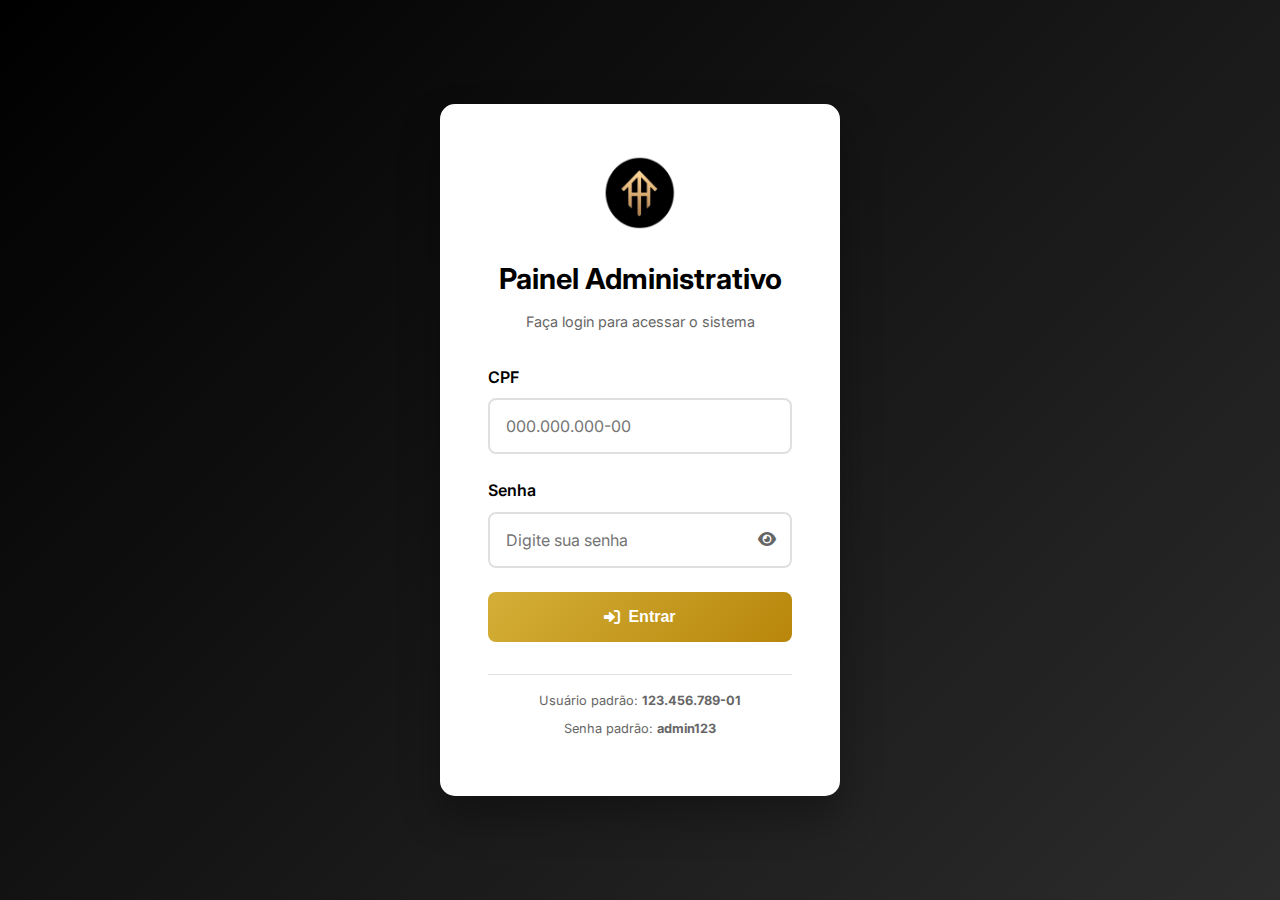
<file: panel/index.html>
<!DOCTYPE html>
<html lang="pt-BR">
<head>
    <meta charset="UTF-8">
    <meta name="viewport" content="width=device-width, initial-scale=1.0">
    <title>Painel Administrativo - Marcelo Alves Imóveis</title>
    <link rel="stylesheet" href="style.css">
    <link href="https://fonts.googleapis.com/css2?family=Inter:wght@300;400;500;600;700&display=swap" rel="stylesheet">
    <link rel="stylesheet" href="https://cdnjs.cloudflare.com/ajax/libs/font-awesome/6.0.0/css/all.min.css">
</head>
<body>
    <!-- Tela de Login -->
    <div id="login-screen" class="login-screen">
        <div class="login-container">
            <div class="login-header">
                <img src="../logo.png" alt="Marcelo Alves Imóveis" class="login-logo">
                <h1>Painel Administrativo</h1>
                <p>Faça login para acessar o sistema</p>
            </div>
            
            <form id="login-form" class="login-form">
                <div class="form-group">
                    <label for="cpf">CPF</label>
                    <input type="text" id="cpf" name="cpf" placeholder="000.000.000-00" required>
                </div>
                
                <div class="form-group">
                    <label for="senha">Senha</label>
                    <div class="password-input">
                        <input type="password" id="senha" name="senha" placeholder="Digite sua senha" required>
                        <button type="button" class="toggle-password" onclick="togglePassword()">
                            <i class="fas fa-eye"></i>
                        </button>
                    </div>
                </div>
                
                <button type="submit" class="login-btn">
                    <i class="fas fa-sign-in-alt"></i>
                    Entrar
                </button>
                
                <div id="login-error" class="error-message" style="display: none;"></div>
            </form>
            
            <div class="login-footer">
                <p>Usuário padrão: <strong>123.456.789-01</strong></p>
                <p>Senha padrão: <strong>admin123</strong></p>
            </div>
        </div>
    </div>

    <!-- Painel Principal -->
    <div id="admin-panel" class="admin-panel" style="display: none;">
        <!-- Header do Painel -->
        <header class="panel-header">
            <div class="header-left">
                <img src="../logo.png" alt="Marcelo Alves Imóveis" class="panel-logo">
                <h1>Painel Administrativo</h1>
            </div>
            <div class="header-right">
                <div class="user-info">
                    <i class="fas fa-user-circle"></i>
                    <span id="user-name">Usuário</span>
                </div>
                <button class="logout-btn" onclick="logout()">
                    <i class="fas fa-sign-out-alt"></i>
                    Sair
                </button>
            </div>
        </header>

        <!-- Navegação -->
        <nav class="panel-nav">
            <button class="nav-btn active" data-section="dashboard" onclick="showSection('dashboard')">
                <i class="fas fa-chart-dashboard"></i>
                Dashboard
            </button>
            <button class="nav-btn" data-section="imoveis" onclick="showSection('imoveis')">
                <i class="fas fa-home"></i>
                Imóveis
            </button>
            <button class="nav-btn" data-section="contatos" onclick="showSection('contatos')">
                <i class="fas fa-envelope"></i>
                Contatos
            </button>
        </nav>

        <!-- Conteúdo Principal -->
        <main class="panel-content">
            <!-- Dashboard -->
            <section id="dashboard-section" class="content-section active">
                <div class="section-header">
                    <h2>Dashboard</h2>
                    <p>Visão geral do sistema</p>
                </div>
                
                <div class="stats-grid">
                    <div class="stat-card">
                        <div class="stat-icon">
                            <i class="fas fa-home"></i>
                        </div>
                        <div class="stat-info">
                            <div class="stat-number" id="total-imoveis">0</div>
                            <div class="stat-label">Total de Imóveis</div>
                        </div>
                    </div>
                    
                    <div class="stat-card">
                        <div class="stat-icon">
                            <i class="fas fa-eye"></i>
                        </div>
                        <div class="stat-info">
                            <div class="stat-number" id="imoveis-disponiveis">0</div>
                            <div class="stat-label">Imóveis Disponíveis</div>
                        </div>
                    </div>
                    
                    <div class="stat-card">
                        <div class="stat-icon">
                            <i class="fas fa-dollar-sign"></i>
                        </div>
                        <div class="stat-info">
                            <div class="stat-number" id="imoveis-venda">0</div>
                            <div class="stat-label">Para Venda</div>
                        </div>
                    </div>
                    
                    <div class="stat-card">
                        <div class="stat-icon">
                            <i class="fas fa-key"></i>
                        </div>
                        <div class="stat-info">
                            <div class="stat-number" id="imoveis-aluguel">0</div>
                            <div class="stat-label">Para Aluguel</div>
                        </div>
                    </div>
                </div>
                
                <div class="recent-activity">
                    <h3>Atividade Recente</h3>
                    <div id="recent-activity-list" class="activity-list">
                        <!-- Atividades serão carregadas dinamicamente -->
                    </div>
                </div>
            </section>

            <!-- Imóveis -->
            <section id="imoveis-section" class="content-section">
                <div class="section-header">
                    <h2>Gerenciar Imóveis</h2>
                    <button class="btn-primary" onclick="showAddImovelModal()">
                        <i class="fas fa-plus"></i>
                        Novo Imóvel
                    </button>
                </div>
                
                <div class="filters-bar">
                    <div class="filter-group">
                        <label>Status:</label>
                        <select id="filter-status">
                            <option value="">Todos</option>
                            <option value="disponivel">Disponível</option>
                            <option value="alugado">Alugado</option>
                            <option value="vendido">Vendido</option>
                        </select>
                    </div>
                    <div class="filter-group">
                        <label>Tipo:</label>
                        <select id="filter-tipo">
                            <option value="">Todos</option>
                            <option value="casa">Casa</option>
                            <option value="apartamento">Apartamento</option>
                            <option value="terreno">Terreno</option>
                            <option value="comercial">Comercial</option>
                        </select>
                    </div>
                    <div class="filter-group">
                        <label>Habilitado:</label>
                        <select id="filter-habilitado">
                            <option value="">Todos</option>
                            <option value="true">Sim</option>
                            <option value="false">Não</option>
                        </select>
                    </div>
                    <div class="search-group">
                        <input type="text" id="search-imoveis" placeholder="Buscar imóveis...">
                        <i class="fas fa-search"></i>
                    </div>
                </div>
                
                <div class="table-container">
                    <table id="imoveis-table" class="data-table">
                        <thead>
                            <tr>
                                <th>ID</th>
                                <th>Título</th>
                                <th>Tipo</th>
                                <th>Finalidade</th>
                                <th>Preço</th>
                                <th>Status</th>
                                <th>Habilitado</th>
                                <th>Ações</th>
                            </tr>
                        </thead>
                        <tbody>
                            <!-- Dados serão carregados dinamicamente -->
                        </tbody>
                    </table>
                </div>
                
                <div id="no-imoveis" class="no-data" style="display: none;">
                    <i class="fas fa-home"></i>
                    <h3>Nenhum imóvel encontrado</h3>
                    <p>Adicione o primeiro imóvel ao sistema</p>
                </div>
            </section>

            <!-- Contatos -->
            <section id="contatos-section" class="content-section">
                <div class="section-header">
                    <h2>Contatos Recebidos</h2>
                    <button class="btn-secondary" onclick="loadContatos()">
                        <i class="fas fa-refresh"></i>
                        Atualizar
                    </button>
                </div>
                
                <div class="table-container">
                    <table id="contatos-table" class="data-table">
                        <thead>
                            <tr>
                                <th>Data</th>
                                <th>Nome</th>
                                <th>Email</th>
                                <th>Telefone</th>
                                <th>Assunto</th>
                                <th>Ações</th>
                            </tr>
                        </thead>
                        <tbody>
                            <!-- Dados serão carregados dinamicamente -->
                        </tbody>
                    </table>
                </div>
                
                <div id="no-contatos" class="no-data" style="display: none;">
                    <i class="fas fa-envelope"></i>
                    <h3>Nenhum contato recebido</h3>
                    <p>Os contatos do formulário aparecerão aqui</p>
                </div>
            </section>
        </main>
    </div>

    <!-- Modal de Imóvel -->
    <div id="imovel-modal" class="modal" style="display: none;">
        <div class="modal-content">
            <div class="modal-header">
                <h3 id="modal-title">Novo Imóvel</h3>
                <button class="modal-close" onclick="closeImovelModal()">
                    <i class="fas fa-times"></i>
                </button>
            </div>
            
            <form id="imovel-form" class="modal-form">
                <input type="hidden" id="imovel-id">
                
                <div class="form-row">
                    <div class="form-group">
                        <label for="imovel-titulo">Título *</label>
                        <input type="text" id="imovel-titulo" name="titulo" required>
                    </div>
                    <div class="form-group">
                        <label for="imovel-tipo">Tipo *</label>
                        <select id="imovel-tipo" name="tipo" required>
                            <option value="">Selecione</option>
                            <option value="casa">Casa</option>
                            <option value="apartamento">Apartamento</option>
                            <option value="terreno">Terreno</option>
                            <option value="comercial">Comercial</option>
                        </select>
                    </div>
                </div>
                
                <div class="form-row">
                    <div class="form-group">
                        <label for="imovel-finalidade">Finalidade *</label>
                        <select id="imovel-finalidade" name="finalidade" required>
                            <option value="">Selecione</option>
                            <option value="venda">Venda</option>
                            <option value="aluguel">Aluguel</option>
                        </select>
                    </div>
                    <div class="form-group">
                        <label for="imovel-preco">Preço *</label>
                        <input type="number" id="imovel-preco" name="preco" step="0.01" required>
                    </div>
                </div>
                
                <div class="form-row">
                    <div class="form-group">
                        <label for="imovel-quartos">Quartos</label>
                        <input type="number" id="imovel-quartos" name="quartos" min="0">
                    </div>
                    <div class="form-group">
                        <label for="imovel-banheiros">Banheiros</label>
                        <input type="number" id="imovel-banheiros" name="banheiros" min="0">
                    </div>
                    <div class="form-group">
                        <label for="imovel-area">Área (m²)</label>
                        <input type="number" id="imovel-area" name="area" step="0.01" min="0">
                    </div>
                </div>
                
                <div class="form-group">
                    <label for="imovel-endereco">Endereço</label>
                    <input type="text" id="imovel-endereco" name="endereco">
                </div>
                
                <div class="form-group">
                    <label for="imovel-bairro">Bairro</label>
                    <input type="text" id="imovel-bairro" name="bairro" placeholder="Ex: Centro, Vila Madalena, Jardim Paulista">
                </div>
                
                <div class="form-group">
                    <label for="imovel-descricao">Descrição</label>
                    <textarea id="imovel-descricao" name="descricao" rows="4"></textarea>
                </div>
                
                <div class="form-group">
                    <label for="imovel-fotos">Fotos do Imóvel</label>
                    <div class="file-upload-area">
                        <input type="file" id="imovel-fotos" name="fotos" multiple accept="image/*" class="file-input">
                        <div class="file-upload-label">
                            <i class="fas fa-cloud-upload-alt"></i>
                            <p>Clique para selecionar fotos ou arraste aqui</p>
                            <small>Máximo 10 fotos, 5MB cada (JPG, PNG, WebP)</small>
                        </div>
                        <div id="preview-container" class="preview-container"></div>
                    </div>
                </div>
                
                <div class="form-row">
                    <div class="form-group">
                        <label for="imovel-status">Status</label>
                        <select id="imovel-status" name="status">
                            <option value="disponivel">Disponível</option>
                            <option value="alugado">Alugado</option>
                            <option value="vendido">Vendido</option>
                        </select>
                    </div>
                    <div class="form-group">
                        <label class="checkbox-label">
                            <input type="checkbox" id="imovel-habilitado" name="habilitado" checked>
                            <span class="checkmark"></span>
                            Habilitado
                        </label>
                    </div>
                </div>
                
                <div class="modal-actions">
                    <button type="button" class="btn-secondary" onclick="closeImovelModal()">
                        Cancelar
                    </button>
                    <button type="submit" class="btn-primary">
                        <i class="fas fa-save"></i>
                        Salvar
                    </button>
                </div>
            </form>
        </div>
    </div>

    <!-- Modal de Contato -->
    <div id="contato-modal" class="modal" style="display: none;">
        <div class="modal-content">
            <div class="modal-header">
                <h3>Detalhes do Contato</h3>
                <button class="modal-close" onclick="closeContatoModal()">
                    <i class="fas fa-times"></i>
                </button>
            </div>
            
            <div id="contato-details" class="modal-body">
                <!-- Detalhes serão carregados dinamicamente -->
            </div>
        </div>
    </div>

    <!-- Loading Overlay -->
    <div id="loading-overlay" class="loading-overlay" style="display: none;">
        <div class="loading-spinner">
            <i class="fas fa-spinner fa-spin"></i>
            <p>Carregando...</p>
        </div>
    </div>

    <script src="script.js"></script>
</body>
</html>
</file>
<file: panel/style.css>
/* Reset e Base */
* {
    margin: 0;
    padding: 0;
    box-sizing: border-box;
}

body {
    font-family: 'Inter', sans-serif;
    line-height: 1.6;
    color: #333;
    background-color: #f5f5f5;
}

/* Cores baseadas no logo */
:root {
    --primary-color: #D4AF37; /* Dourado do logo */
    --secondary-color: #000000; /* Preto do logo */
    --accent-color: #B8860B; /* Dourado mais escuro */
    --light-gold: #F5E6A3; /* Dourado claro */
    --dark-gray: #2C2C2C; /* Cinza escuro */
    --light-gray: #F8F8F8; /* Cinza claro */
    --white: #FFFFFF;
    --text-dark: #333333;
    --text-light: #666666;
    --border-color: #E0E0E0;
    --success-color: #28a745;
    --warning-color: #ffc107;
    --danger-color: #dc3545;
    --info-color: #17a2b8;
}

/* Tela de Login */
.login-screen {
    min-height: 100vh;
    display: flex;
    align-items: center;
    justify-content: center;
    background: linear-gradient(135deg, var(--secondary-color) 0%, var(--dark-gray) 100%);
    padding: 2rem;
}

.login-container {
    background: var(--white);
    border-radius: 15px;
    padding: 3rem;
    box-shadow: 0 20px 40px rgba(0,0,0,0.3);
    width: 100%;
    max-width: 400px;
}

.login-header {
    text-align: center;
    margin-bottom: 2rem;
}

.login-logo {
    width: 80px;
    height: 80px;
    border-radius: 50%;
    margin-bottom: 1rem;
}

.login-header h1 {
    color: var(--secondary-color);
    font-size: 1.8rem;
    margin-bottom: 0.5rem;
}

.login-header p {
    color: var(--text-light);
    font-size: 0.9rem;
}

.login-form {
    margin-bottom: 2rem;
}

.form-group {
    margin-bottom: 1.5rem;
}

.form-group label {
    display: block;
    margin-bottom: 0.5rem;
    font-weight: 600;
    color: var(--secondary-color);
}

.form-group input,
.form-group select,
.form-group textarea {
    width: 100%;
    padding: 1rem;
    border: 2px solid var(--border-color);
    border-radius: 8px;
    font-size: 1rem;
    font-family: inherit;
    transition: border-color 0.3s ease;
}

.form-group input:focus,
.form-group select:focus,
.form-group textarea:focus {
    outline: none;
    border-color: var(--primary-color);
}

.password-input {
    position: relative;
}

.toggle-password {
    position: absolute;
    right: 1rem;
    top: 50%;
    transform: translateY(-50%);
    background: none;
    border: none;
    color: var(--text-light);
    cursor: pointer;
    font-size: 1rem;
}

.toggle-password:hover {
    color: var(--primary-color);
}

.login-btn {
    width: 100%;
    background: linear-gradient(135deg, var(--primary-color) 0%, var(--accent-color) 100%);
    color: var(--white);
    border: none;
    padding: 1rem;
    border-radius: 8px;
    font-size: 1rem;
    font-weight: 600;
    cursor: pointer;
    transition: transform 0.3s ease;
    display: flex;
    align-items: center;
    justify-content: center;
    gap: 0.5rem;
}

.login-btn:hover {
    transform: translateY(-2px);
    box-shadow: 0 5px 15px rgba(212, 175, 55, 0.4);
}

.login-btn:disabled {
    opacity: 0.6;
    cursor: not-allowed;
    transform: none;
}

.error-message {
    background: #fee;
    color: var(--danger-color);
    padding: 0.8rem;
    border-radius: 8px;
    border: 1px solid #fcc;
    margin-top: 1rem;
    font-size: 0.9rem;
}

.login-footer {
    text-align: center;
    padding-top: 1rem;
    border-top: 1px solid var(--border-color);
    font-size: 0.8rem;
    color: var(--text-light);
}

.login-footer p {
    margin-bottom: 0.5rem;
}

/* Painel Principal */
.admin-panel {
    min-height: 100vh;
    display: flex;
    flex-direction: column;
}

/* Header do Painel */
.panel-header {
    background: linear-gradient(135deg, var(--secondary-color) 0%, var(--dark-gray) 100%);
    color: var(--white);
    padding: 1rem 2rem;
    display: flex;
    justify-content: space-between;
    align-items: center;
    box-shadow: 0 2px 10px rgba(0,0,0,0.1);
}

.header-left {
    display: flex;
    align-items: center;
    gap: 1rem;
}

.panel-logo {
    width: 40px;
    height: 40px;
    border-radius: 50%;
}

.panel-header h1 {
    font-size: 1.5rem;
    color: var(--primary-color);
}

.header-right {
    display: flex;
    align-items: center;
    gap: 1rem;
}

.user-info {
    display: flex;
    align-items: center;
    gap: 0.5rem;
    font-size: 0.9rem;
}

.user-info i {
    font-size: 1.2rem;
    color: var(--primary-color);
}

.logout-btn {
    background: var(--danger-color);
    color: var(--white);
    border: none;
    padding: 0.5rem 1rem;
    border-radius: 6px;
    cursor: pointer;
    font-size: 0.9rem;
    display: flex;
    align-items: center;
    gap: 0.5rem;
    transition: background 0.3s ease;
}

.logout-btn:hover {
    background: #c82333;
}

/* Navegação */
.panel-nav {
    background: var(--white);
    padding: 1rem 2rem;
    display: flex;
    gap: 1rem;
    border-bottom: 1px solid var(--border-color);
    box-shadow: 0 2px 5px rgba(0,0,0,0.05);
}

.nav-btn {
    background: none;
    border: none;
    padding: 0.8rem 1.5rem;
    border-radius: 8px;
    cursor: pointer;
    font-size: 0.9rem;
    font-weight: 500;
    color: var(--text-light);
    display: flex;
    align-items: center;
    gap: 0.5rem;
    transition: all 0.3s ease;
}

.nav-btn:hover {
    background: var(--light-gray);
    color: var(--secondary-color);
}

.nav-btn.active {
    background: var(--primary-color);
    color: var(--white);
}

.nav-btn i {
    font-size: 1rem;
}

/* Conteúdo Principal */
.panel-content {
    flex: 1;
    padding: 2rem;
    background: #f8f9fa;
}

.content-section {
    display: none;
}

.content-section.active {
    display: block;
}

.section-header {
    display: flex;
    justify-content: space-between;
    align-items: center;
    margin-bottom: 2rem;
}

.section-header h2 {
    font-size: 2rem;
    color: var(--secondary-color);
}

.section-header p {
    color: var(--text-light);
    margin-top: 0.5rem;
}

/* Botões */
.btn-primary {
    background: linear-gradient(135deg, var(--primary-color) 0%, var(--accent-color) 100%);
    color: var(--white);
    border: none;
    padding: 0.8rem 1.5rem;
    border-radius: 8px;
    font-weight: 600;
    cursor: pointer;
    display: flex;
    align-items: center;
    gap: 0.5rem;
    transition: transform 0.3s ease;
}

.btn-primary:hover {
    transform: translateY(-2px);
    box-shadow: 0 5px 15px rgba(212, 175, 55, 0.4);
}

.btn-secondary {
    background: var(--white);
    color: var(--secondary-color);
    border: 2px solid var(--border-color);
    padding: 0.8rem 1.5rem;
    border-radius: 8px;
    font-weight: 600;
    cursor: pointer;
    display: flex;
    align-items: center;
    gap: 0.5rem;
    transition: all 0.3s ease;
}

.btn-secondary:hover {
    border-color: var(--primary-color);
    color: var(--primary-color);
}

.btn-success {
    background: var(--success-color);
    color: var(--white);
    border: none;
    padding: 0.5rem 1rem;
    border-radius: 6px;
    cursor: pointer;
    font-size: 0.8rem;
    display: flex;
    align-items: center;
    gap: 0.3rem;
}

.btn-warning {
    background: var(--warning-color);
    color: var(--secondary-color);
    border: none;
    padding: 0.5rem 1rem;
    border-radius: 6px;
    cursor: pointer;
    font-size: 0.8rem;
    display: flex;
    align-items: center;
    gap: 0.3rem;
}

.btn-danger {
    background: var(--danger-color);
    color: var(--white);
    border: none;
    padding: 0.5rem 1rem;
    border-radius: 6px;
    cursor: pointer;
    font-size: 0.8rem;
    display: flex;
    align-items: center;
    gap: 0.3rem;
}

/* Dashboard */
.stats-grid {
    display: grid;
    grid-template-columns: repeat(auto-fit, minmax(250px, 1fr));
    gap: 1.5rem;
    margin-bottom: 3rem;
}

.stat-card {
    background: var(--white);
    padding: 2rem;
    border-radius: 15px;
    box-shadow: 0 5px 15px rgba(0,0,0,0.08);
    display: flex;
    align-items: center;
    gap: 1.5rem;
    transition: transform 0.3s ease;
}

.stat-card:hover {
    transform: translateY(-5px);
}

.stat-icon {
    width: 60px;
    height: 60px;
    border-radius: 50%;
    background: linear-gradient(135deg, var(--primary-color) 0%, var(--accent-color) 100%);
    display: flex;
    align-items: center;
    justify-content: center;
    color: var(--white);
    font-size: 1.5rem;
}

.stat-number {
    font-size: 2rem;
    font-weight: 700;
    color: var(--secondary-color);
}

.stat-label {
    color: var(--text-light);
    font-size: 0.9rem;
}

.recent-activity {
    background: var(--white);
    padding: 2rem;
    border-radius: 15px;
    box-shadow: 0 5px 15px rgba(0,0,0,0.08);
}

.recent-activity h3 {
    color: var(--secondary-color);
    margin-bottom: 1.5rem;
}

.activity-list {
    display: flex;
    flex-direction: column;
    gap: 1rem;
}

.activity-item {
    display: flex;
    align-items: center;
    gap: 1rem;
    padding: 1rem;
    background: var(--light-gray);
    border-radius: 8px;
}

.activity-icon {
    width: 40px;
    height: 40px;
    border-radius: 50%;
    background: var(--primary-color);
    display: flex;
    align-items: center;
    justify-content: center;
    color: var(--white);
    font-size: 0.9rem;
}

.activity-text {
    flex: 1;
}

.activity-time {
    color: var(--text-light);
    font-size: 0.8rem;
}

/* Filtros */
.filters-bar {
    background: var(--white);
    padding: 1.5rem;
    border-radius: 15px;
    box-shadow: 0 5px 15px rgba(0,0,0,0.08);
    margin-bottom: 2rem;
    display: flex;
    gap: 2rem;
    align-items: end;
    flex-wrap: wrap;
}

.filter-group {
    display: flex;
    flex-direction: column;
    gap: 0.5rem;
    min-width: 150px;
}

.filter-group label {
    font-weight: 600;
    color: var(--secondary-color);
    font-size: 0.9rem;
}

.search-group {
    position: relative;
    flex: 1;
    min-width: 200px;
}

.search-group input {
    width: 100%;
    padding: 0.8rem 2.5rem 0.8rem 1rem;
    border: 2px solid var(--border-color);
    border-radius: 8px;
    font-size: 1rem;
}

.search-group i {
    position: absolute;
    right: 1rem;
    top: 50%;
    transform: translateY(-50%);
    color: var(--text-light);
}

/* Tabelas */
.table-container {
    background: var(--white);
    border-radius: 15px;
    box-shadow: 0 5px 15px rgba(0,0,0,0.08);
    overflow: hidden;
}

.data-table {
    width: 100%;
    border-collapse: collapse;
}

.data-table th {
    background: var(--light-gray);
    padding: 1rem;
    text-align: left;
    font-weight: 600;
    color: var(--secondary-color);
    border-bottom: 1px solid var(--border-color);
}

.data-table td {
    padding: 1rem;
    border-bottom: 1px solid var(--border-color);
    vertical-align: middle;
}

.data-table tr:hover {
    background: var(--light-gray);
}

.status-badge {
    padding: 0.3rem 0.8rem;
    border-radius: 15px;
    font-size: 0.8rem;
    font-weight: 600;
    text-transform: uppercase;
}

.status-disponivel {
    background: #d4edda;
    color: #155724;
}

.status-alugado {
    background: #fff3cd;
    color: #856404;
}

.status-vendido {
    background: #f8d7da;
    color: #721c24;
}

.actions-cell {
    display: flex;
    gap: 0.5rem;
    align-items: center;
}

.no-data {
    text-align: center;
    padding: 3rem;
    color: var(--text-light);
}

.no-data i {
    font-size: 3rem;
    color: var(--primary-color);
    margin-bottom: 1rem;
}

.no-data h3 {
    color: var(--secondary-color);
    margin-bottom: 0.5rem;
}

/* Modal */
.modal {
    position: fixed;
    top: 0;
    left: 0;
    width: 100%;
    height: 100%;
    background: rgba(0,0,0,0.8);
    z-index: 2000;
    display: flex;
    align-items: center;
    justify-content: center;
    padding: 2rem;
}

.modal-content {
    background: var(--white);
    border-radius: 15px;
    max-width: 800px;
    width: 100%;
    max-height: 90vh;
    overflow-y: auto;
    position: relative;
}

.modal-header {
    padding: 2rem 2rem 1rem;
    border-bottom: 1px solid var(--border-color);
    display: flex;
    justify-content: space-between;
    align-items: center;
}

.modal-header h3 {
    color: var(--secondary-color);
    font-size: 1.5rem;
}

.modal-close {
    background: none;
    border: none;
    font-size: 1.5rem;
    color: var(--text-light);
    cursor: pointer;
    padding: 0.5rem;
    border-radius: 50%;
    transition: all 0.3s ease;
}

.modal-close:hover {
    background: var(--light-gray);
    color: var(--secondary-color);
}

.modal-form {
    padding: 2rem;
}

.modal-body {
    padding: 2rem;
}

.form-row {
    display: grid;
    grid-template-columns: repeat(auto-fit, minmax(200px, 1fr));
    gap: 1rem;
    margin-bottom: 1rem;
}

.checkbox-label {
    display: flex;
    align-items: center;
    gap: 0.5rem;
    cursor: pointer;
    font-weight: 600;
    color: var(--secondary-color);
}

.checkbox-label input[type="checkbox"] {
    width: auto;
    margin: 0;
}

.checkmark {
    position: relative;
}

.modal-actions {
    display: flex;
    gap: 1rem;
    justify-content: flex-end;
    margin-top: 2rem;
    padding-top: 1rem;
    border-top: 1px solid var(--border-color);
}

/* Loading */
.loading-overlay {
    position: fixed;
    top: 0;
    left: 0;
    width: 100%;
    height: 100%;
    background: rgba(255,255,255,0.9);
    z-index: 3000;
    display: flex;
    align-items: center;
    justify-content: center;
}

.loading-spinner {
    text-align: center;
    color: var(--primary-color);
}

.loading-spinner i {
    font-size: 2rem;
    margin-bottom: 1rem;
}

/* Responsive */
@media (max-width: 768px) {
    .panel-header {
        flex-direction: column;
        gap: 1rem;
        text-align: center;
    }
    
    .panel-nav {
        flex-direction: column;
        gap: 0.5rem;
    }
    
    .nav-btn {
        justify-content: center;
    }
    
    .section-header {
        flex-direction: column;
        align-items: flex-start;
        gap: 1rem;
    }
    
    .stats-grid {
        grid-template-columns: 1fr;
    }
    
    .filters-bar {
        flex-direction: column;
        align-items: stretch;
    }
    
    .filter-group,
    .search-group {
        min-width: auto;
    }
    
    .data-table {
        font-size: 0.8rem;
    }
    
    .data-table th,
    .data-table td {
        padding: 0.5rem;
    }
    
    .actions-cell {
        flex-direction: column;
        gap: 0.3rem;
    }
    
    .modal-content {
        margin: 1rem;
        max-height: calc(100vh - 2rem);
    }
    
    .form-row {
        grid-template-columns: 1fr;
    }
    
    .modal-actions {
        flex-direction: column;
    }
}

@media (max-width: 480px) {
    .panel-content {
        padding: 1rem;
    }
    
    .login-container {
        padding: 2rem;
    }
    
    .login-logo {
        width: 60px;
        height: 60px;
    }
    
    .login-header h1 {
        font-size: 1.5rem;
    }
}
</file>
